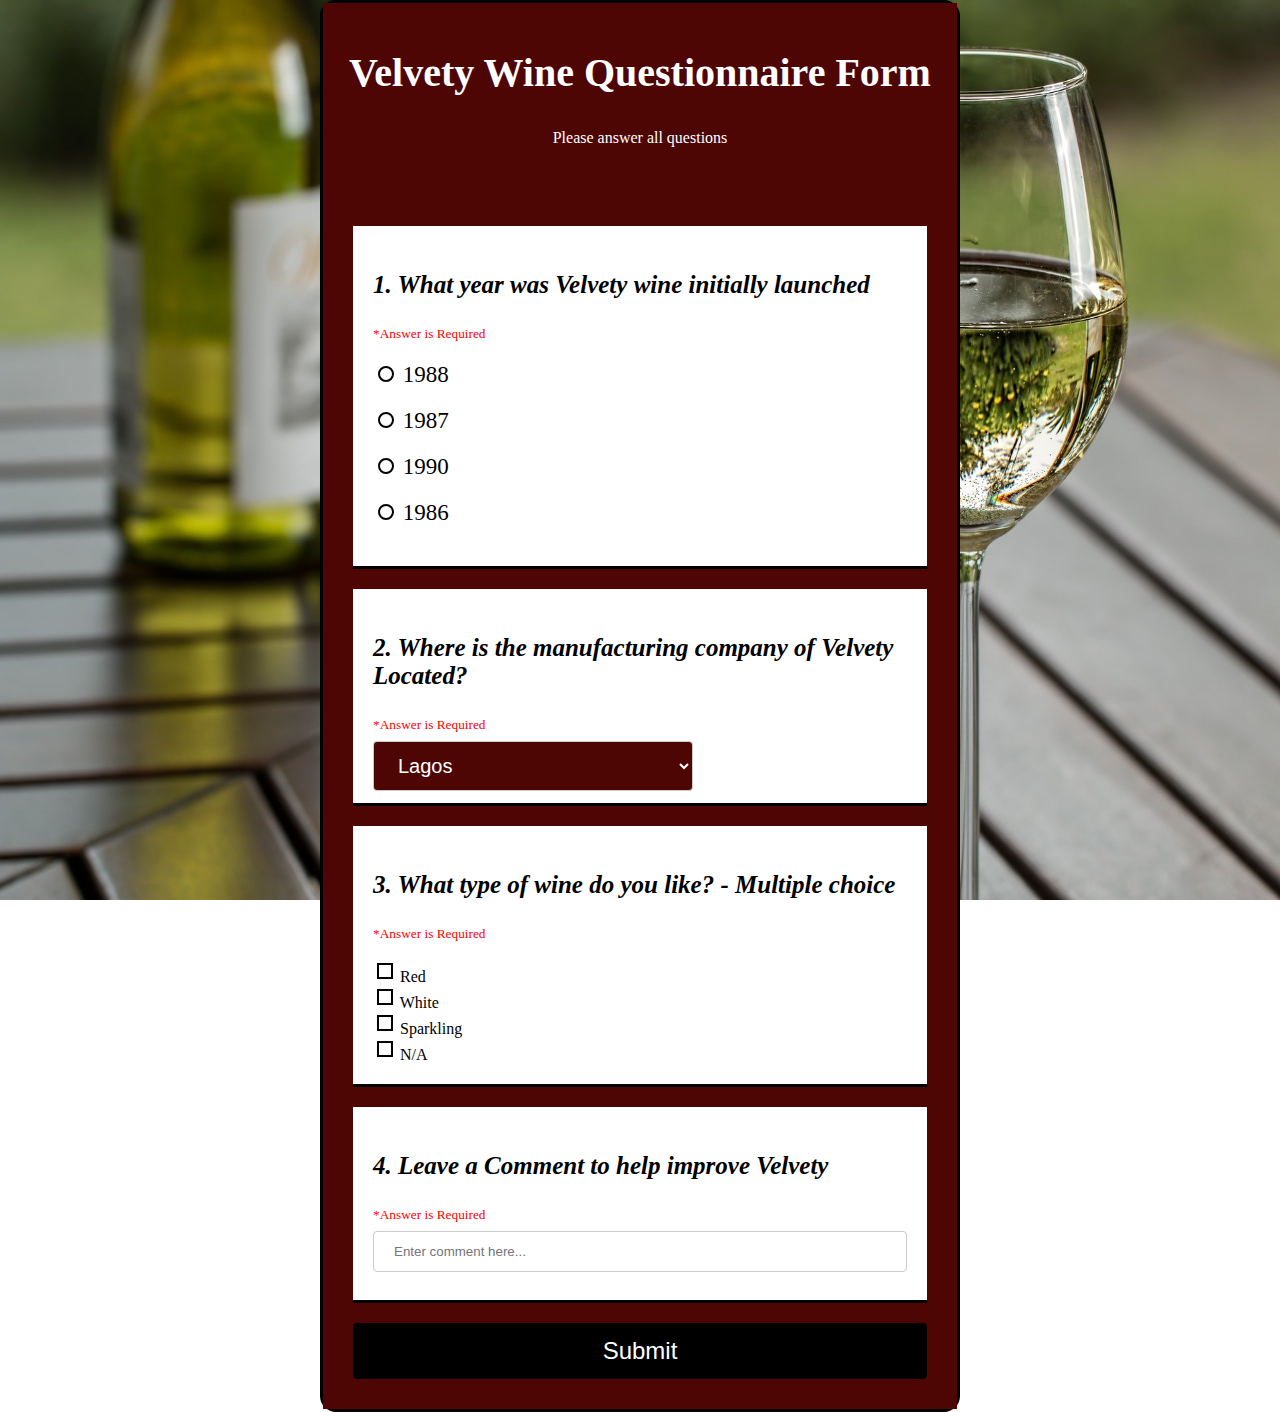
<file: index.html>
<!DOCTYPE html>
<html lang="en">
<head>
    <meta charset="UTF-8">
    <meta name="viewport" content="width=device-width, initial-scale=1.0">
    <title>Hasob Internship Assessment</title>
    <link rel="stylesheet" href="styles.css">

</head>
<body>
    <form id="form">
        <div class="instruction">
            <h2>Velvety Wine Questionnaire Form</h2>
            <p>Please answer all questions</p>

        </div>
        <div class="form">

    <!-- RADIO BUTTONS -->
     <div class="container">
        <label for="Gender">
        <p>1. What year was Velvety wine initially launched</p>
    <small>*Answer is Required</small>

           <div class="input">
            <input type="radio" name="date" value="1988" required> 1988
            <br>
        </div>
        <div class="input">
            <input type="radio" name="date" value="1987"required  > 1987
            <br>
        </div>
        <div class="input">
        <input type="radio" name="date" value="1990"required > 1990
        </div>
        <div class="input">
        <input type="radio" name="date" value="1986" required > 1986
        </div>
        
    </label>
    </div> 

    
    <!-- DROPDOWN MENUS -->
    <div class="container">
        <label for="politics"> </label>
    <p>2. Where is the manufacturing company of Velvety Located?</p>
    <small>*Answer is Required</small>

        <div class="dropdown">
            <select id="select">
                    <option value=" " disabled="disabled">Please select</option>
                    <option value="Lagos" >Lagos</option>
                    <option value="Port-Harcourt"> Port-Harcourt</option>
                <option value="Abuja">Abuja</option>
                <option value="Calabar"> Calabar</option>
            </select>
        </div>

    </div> 
    <!-- CHECK-BOXES -->
<div class="container" >
    <label for="apply">
    <p>3. What type of wine do you like? - Multiple choice</p>
    <small>*Answer is Required</small>
<br>
<br>
        <div class="checboxes required">
            <input type="checkbox" name="wine" value="Red"> Red 
            <br>
            <input type="checkbox" name="wine" value="White" > White
                     <br>
            <input type="checkbox" name="wine" value="Sparkling" > Sparkling 
            <br>
            <input type="checkbox" name="wine" value="N/A" > N/A
            <br>
        </div>
</label>

</div> 
 
    

    <!-- TEXT AREA -->
      <div class="container">
        <label for="msg"></label>
        <p>4. Leave a Comment to help improve Velvety</p>
    <small>*Answer is Required</small>

        <input type="text" name="user_text" placeholder="Enter comment here..." id="textarea" required= "required">

    </div> 

    <button type="button" class="btn" id="btn">Submit</button >
</div>

</form> 


<div class="message" id="message">
    <div class="success">
        <button type="button" class="closebtn">X</button>
        <h2>Congratulations,</h2>
         <h2>You have Successfully Submitted the Velvety Questionnaire Form </h2>
         <p>click the cancel button to see your selected answers</p>
    </div>

</div>
<script src="script.js"></script>

</body>
</html>
</file>
<file: styles.css>
*{
    box-sizing: border-box;
}
body{
    width: 100%;
    background-position:right;
    background-size: 100% 100%;
    background-repeat: no-repeat;
    background-attachment: fixed;
background-image: url(./images/wine-2789265_1920.jpg);
    margin: 0;
    padding: 0;
}


form{
    width: 50vw;
    margin: auto;
    height:auto;
    color:white;
    border-radius: 1em;
    border: 3px solid black;
    background-color: rgb(78, 6, 5);
    /* display: none; */

    
}

.instruction{
    background-color:rgb(78, 6, 5);
    margin: 0;
    text-align: center;
            padding: 2% 2% 10%;
}
.instruction h2{
    font-size: 40px;

}
.form{
    padding: 0 30px 30px ;
    background-color: rgb(78, 6, 5);
}
.container{
    background-color: white;
    margin:0 0 20px 0;
    padding:20px;
    border-bottom: black 3px solid;
    color: black;

}
.container p{
    font-size: 25px;
    font-style: italic;
    font-weight: 600;
}

input[type="checkbox"]{
    /* display: flex; */
    /* flex-direction: column; */
    font-size:30px;
}
.input{
margin: 20px 0;
    font-size: 23px;
}
input[type="checkbox"], input[type="radio"]{
    cursor: pointer;
    -webkit-appearance: none;
    -moz-appearance: none;
    appearance: none;
    outline: 0;
    background: white;
    height: 16px;
    width: 16px;
    border: 2px solid black;
}

input[type="radio"]{
border-radius: 50%;
}

input[type="checkbox"]:checked, input[type="radio"]:checked{
    background-color:rgb(78, 6, 5);

}
input[type="checkbox"]:hover, input[type="radio"]:hover{
filter: brightness(90%);
}

input[type="checkbox"]::after, input[type="radio"]:after{
    content: "";
    position: relative;
    left: 40%;
    top: 20%;
    width: 15%;
    height: 40%;
    border: solid #fff;
    border-width: 0 2px 2px 0;
    transform: rotate(45deg);
    display: none;
}
/* 
input[type="checkbox"]:checked::after, input[type="radio"]:checked::after{
    display:block;
} */

.dropdown{
    padding: 0;
    height: 50px;
    width: 60%;
}
select{
    width: 100%;
    height: 100%;
    font-size: 20px;
    background-color: rgb(78, 6, 5);
    color: white;
}
select option{
    background-color: white;
    margin: 30px 0;
    color: black;
}


input[type=text], select{
    width: 100%;
    padding: 12px 20px;
    margin: 8px 0;
    display: inline-block;
    border: 1px solid #ccc;
    border-radius: 4px;
    
}

.btn{
width:100%;
font-size: x-large;
background-color: black;
color: white;
padding: 14px 20px;
margin: auto;
text-align: center;
border-radius: 4px;
border: none;
border-radius: 4px;
cursor: pointer;
transition: translate .8s ease;
}
.btn:active{
    transform: translateY(3px);
}

small{
    color: red;
}
.message{
    background-color:rgba(0, 0, 0, 0.7);
    position: absolute;
    top: 0;
    bottom: 0;
    right: 0;
    left: 0;
    display: flex;
z-index: -1;
opacity: 0;
    justify-content: center;
    align-items: center;
}
.success{
    background-color: white;
    width:auto;
    padding: 3%;
    position: relative;
    display: flex;
    flex-direction: column;
    justify-content: center;
    align-items: center;
    border-radius: 10px;

}
.closebtn{
    position: absolute;
    padding: 5px 10px;
    font-weight: bolder;
    background-color:rgb(78, 6, 5);
    color: white;
    right:0;
    top: 0;
   
}
.message.show{
    display: flex;
}
/* @media (max-width: 850px){ */
@media (max-width: 950px){
    nav{
        width: 100%;
    }
    form{
        width: 100%;
        overflow-x: hidden;
        margin: auto;
    }
    .slogan{
        display: none;
    }
}
</file>
